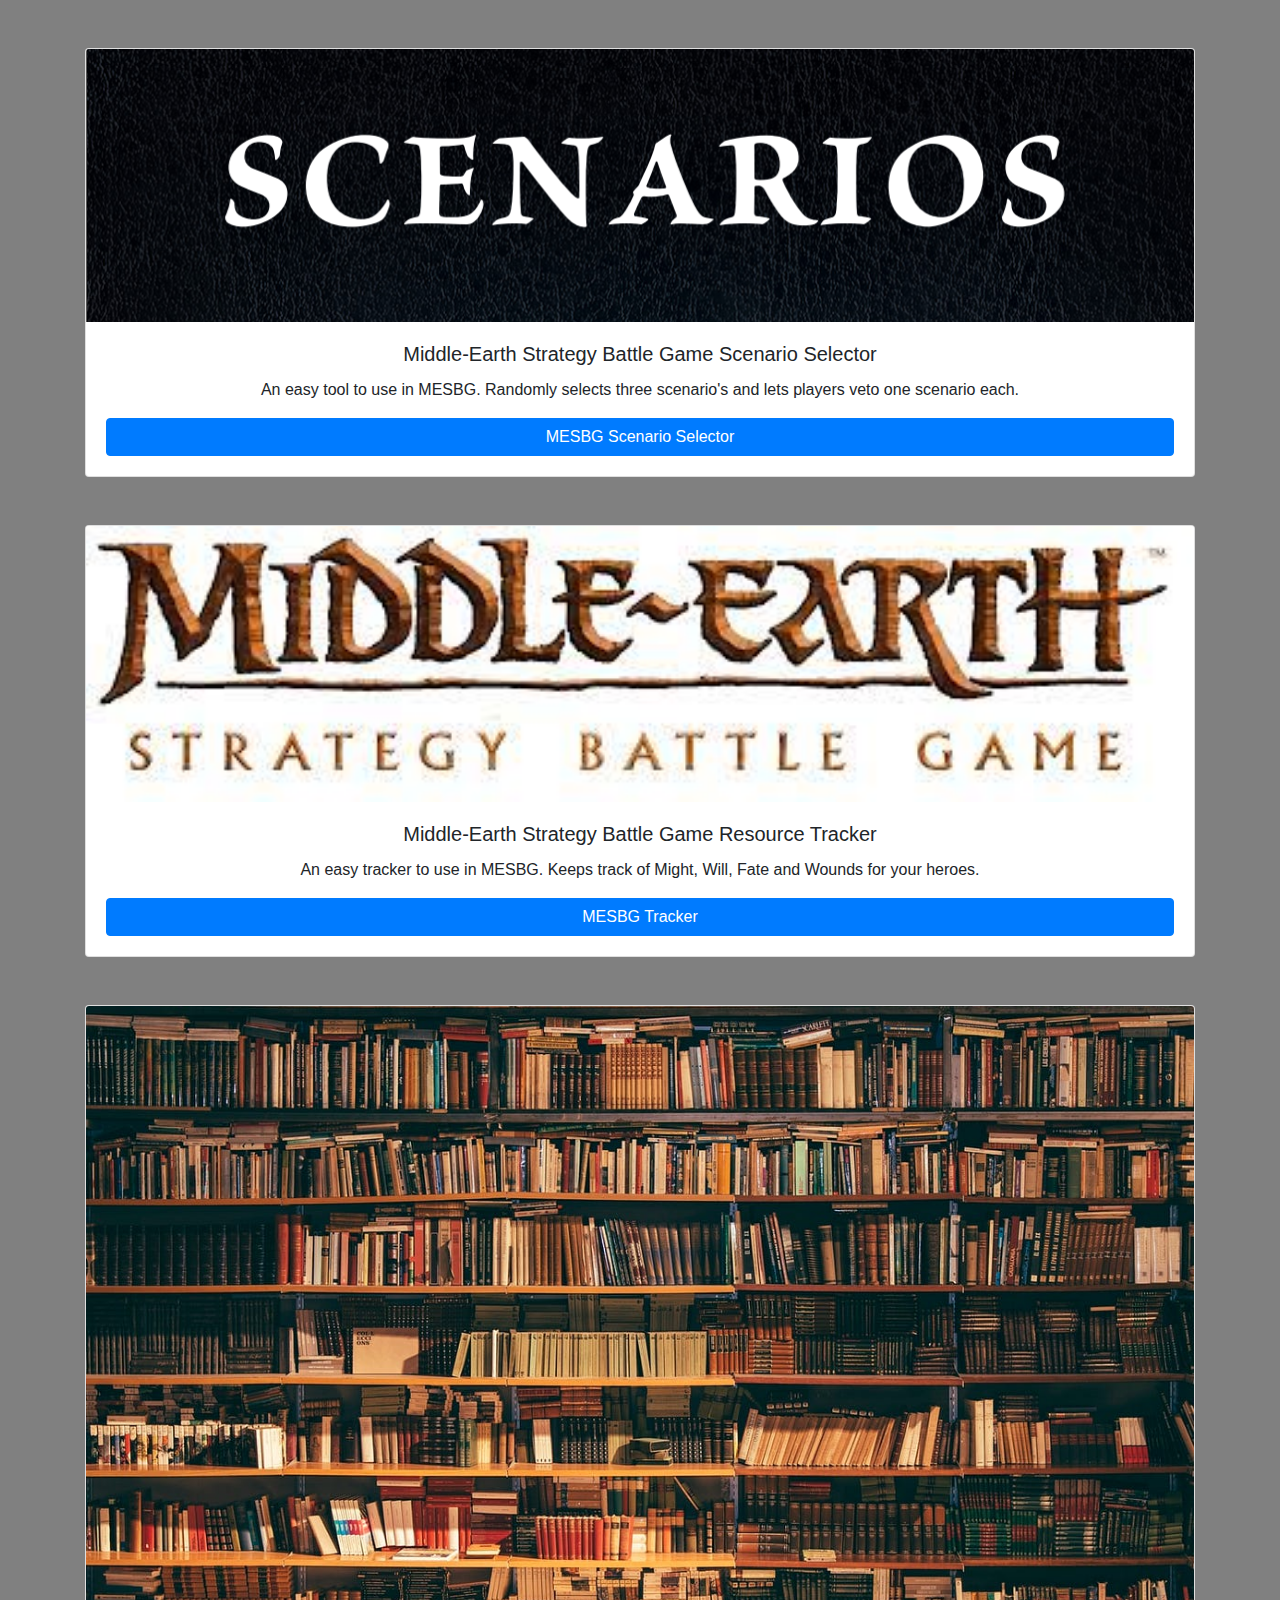
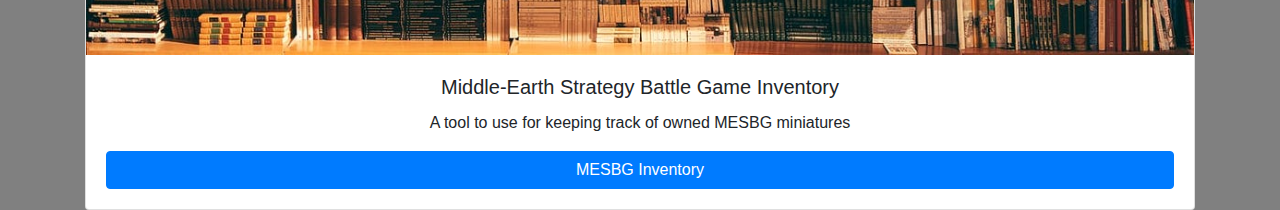
<file: index.html>
<!DOCTYPE html>
<html lang="en">
<head>
    <meta charset="UTF-8">
    <meta http-equiv="X-UA-Compatible" content="IE=edge">
    <meta name="viewport" content="width=device-width, initial-scale=1.0">
    <link rel="stylesheet" href="https://stackpath.bootstrapcdn.com/bootstrap/4.3.1/css/bootstrap.min.css" integrity="sha384-ggOyR0iXCbMQv3Xipma34MD+dH/1fQ784/j6cY/iJTQUOhcWr7x9JvoRxT2MZw1T" crossorigin="anonymous">
    <link rel="stylesheet" href="style.css">
    <title>Peter van Kampen</title>
</head>
<body>
  <div class="container">
    <div class="card col-xs-1 mt-5">
      <img src="images/scenarios.png" class="card-img-top" alt="MESBG">
      <div class="card-body">
        <h5 class="card-title text-center">Middle-Earth Strategy Battle Game Scenario Selector</h5>
        <p class="card-text text-center">An easy tool to use in MESBG. Randomly selects three scenario's and lets players veto one scenario each.</p>
        <a href="Scenario_Selector/scenario.html" class="btn btn-primary mx-auto" style="width: 100%;">MESBG Scenario Selector</a>
      </div>
    </div>

    <div class="card col-xs-1 mt-5">
      <img src="images/mesbg.jpg" class="card-img-top" alt="MESBG">
      <div class="card-body">
        <h5 class="card-title text-center">Middle-Earth Strategy Battle Game Resource Tracker</h5>
        <p class="card-text text-center">An easy tracker to use in MESBG. Keeps track of Might, Will, Fate and Wounds for your heroes.</p>
        <a href="SBG_Tracker/tracker.html" class="btn btn-primary mx-auto" style="width: 100%;">MESBG Tracker</a>
      </div>
    </div>

    <div class="card col-xs-1 mt-5">
      <img src="images/repository.jpg" class="card-img-top" alt="MESBG">
      <div class="card-body">
        <h5 class="card-title text-center">Middle-Earth Strategy Battle Game Inventory</h5>
        <p class="card-text text-center">A tool to use for keeping track of owned MESBG miniatures</p>
        <a href="Inventory/inventory.html" class="btn btn-primary mx-auto" style="width: 100%;">MESBG Inventory</a>
      </div>
    </div>

  </div>   
</body>
</html>
</file>
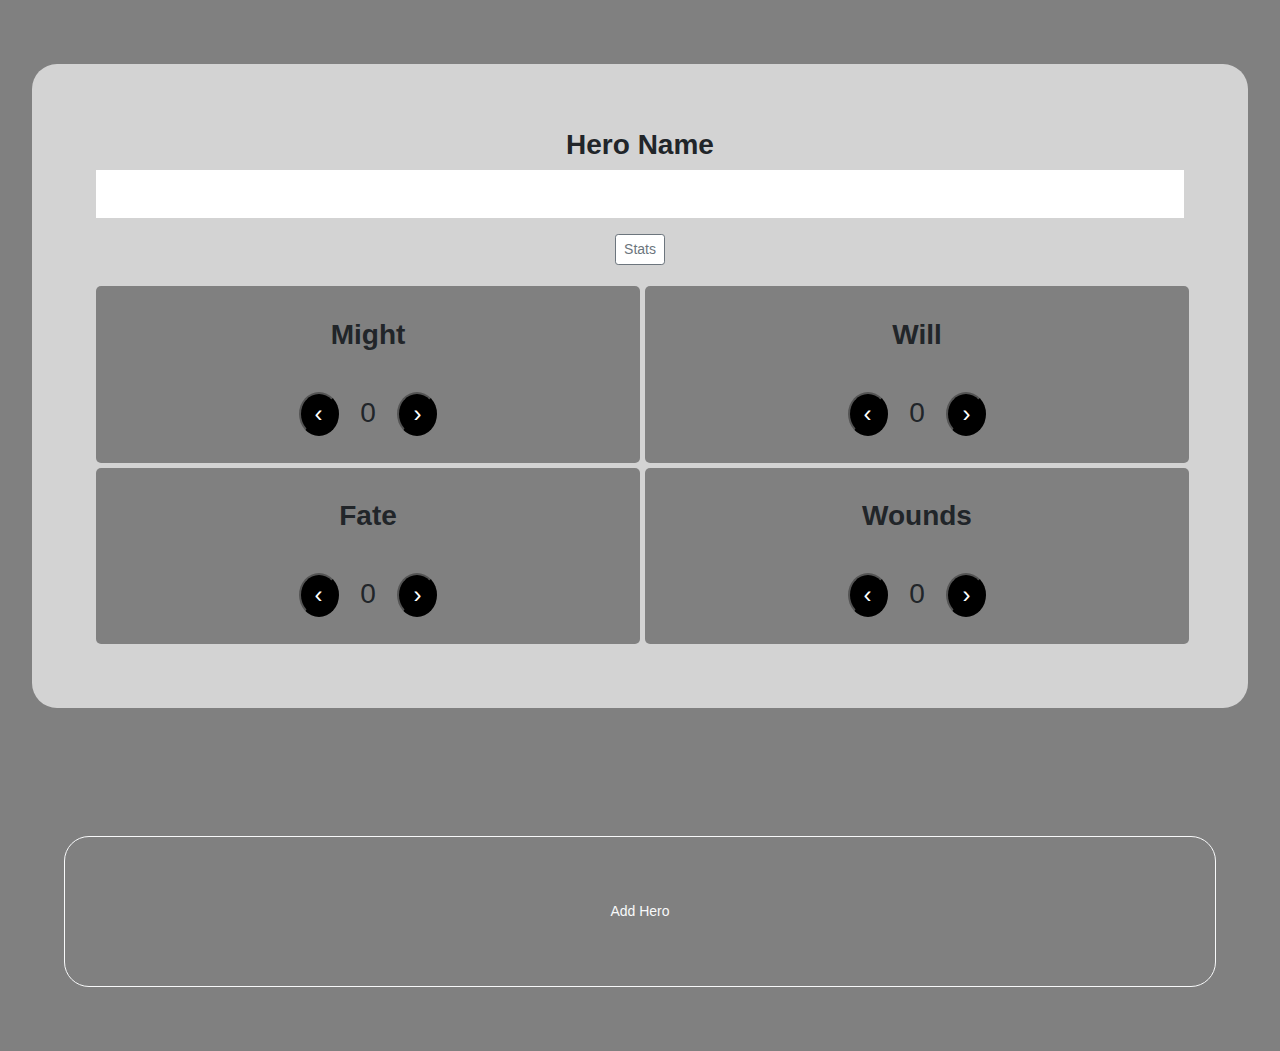
<file: SBG_Tracker/tracker.html>
<!DOCTYPE html>
<html lang="en">
<head>
    <meta charset="UTF-8">
    <meta http-equiv="X-UA-Compatible" content="IE=edge">
    <meta name="viewport" content="width=device-width, initial-scale=1.0">
    <link rel="stylesheet" href="https://stackpath.bootstrapcdn.com/bootstrap/4.3.1/css/bootstrap.min.css" integrity="sha384-ggOyR0iXCbMQv3Xipma34MD+dH/1fQ784/j6cY/iJTQUOhcWr7x9JvoRxT2MZw1T" crossorigin="anonymous">
    <link rel="stylesheet" href="style.css">
    <script src="script.js"></script>
    <title>MESBG Resource Tracker</title>
</head>
<body>
    <div id="container">

        <div class="hero">      
            <h3><b>Hero Name</b></h3>    
            <p id="heroName" contenteditable="true"></p>
            <button type="button" class="btn btn-outline-secondary btn-sm statButton" onclick="statBlock('0')">Stats</button>
            <div class="stats" id="stats0" style="display: none;">
                <table style="width:90%">
                    <tr>
                        <td>Mv</td>
                        <td>F</td>
                        <td>S</td>
                        <td>D</td>
                        <td>A</td>
                        <td>W</td>
                        <td>C</td>
                    </tr>
                    <tr>
                        <td contenteditable='true'></td>
                        <td contenteditable='true'></td>
                        <td contenteditable='true'></td>
                        <td contenteditable='true'></td>
                        <td contenteditable='true'></td>
                        <td contenteditable='true'></td>
                        <td contenteditable='true'></td>               
                      </tr>
                </table>
            </div>
            <div class="resources">
                <div>
                    <p><b>Might</b></p>                    
                    <br>
                    <br>
                    <button onclick="lowerMight('0')">&#8249;</button>
                    <p id="might0">0</p>
                    <button onclick="upMight('0')">&#8250;</button>
                </div>
                <div>
                    <p><b>Will</b></p> 
                    <br>
                    <br>
                    <button onclick="lowerWill('0')">&#8249;</button>
                    <p id="will0">0</p>
                    <button onclick="upWill('0')">&#8250;</button>
                </div>
                <div>
                    <p><b>Fate</b></p> 
                    <br>
                    <br>
                    <button onclick="lowerFate('0')">&#8249;</button>
                    <p id="fate0">0</p>
                    <button onclick="upFate('0')">&#8250;</button>
                </div>
                <div>
                    <p><b>Wounds</b></p> 
                    <br>
                    <br>
                    <button onclick="lowerWound('0')">&#8249;</button>
                    <p id="wound0">0</p>
                    <button onclick="upWound('0')">&#8250;</button>
                </div>
                
            </div>

        </div>


    </div> 

    <button type="button" class="btn btn-outline-light btn-sm newHero" onclick="addHero()">Add Hero</button>
</body>
</html>
</file>
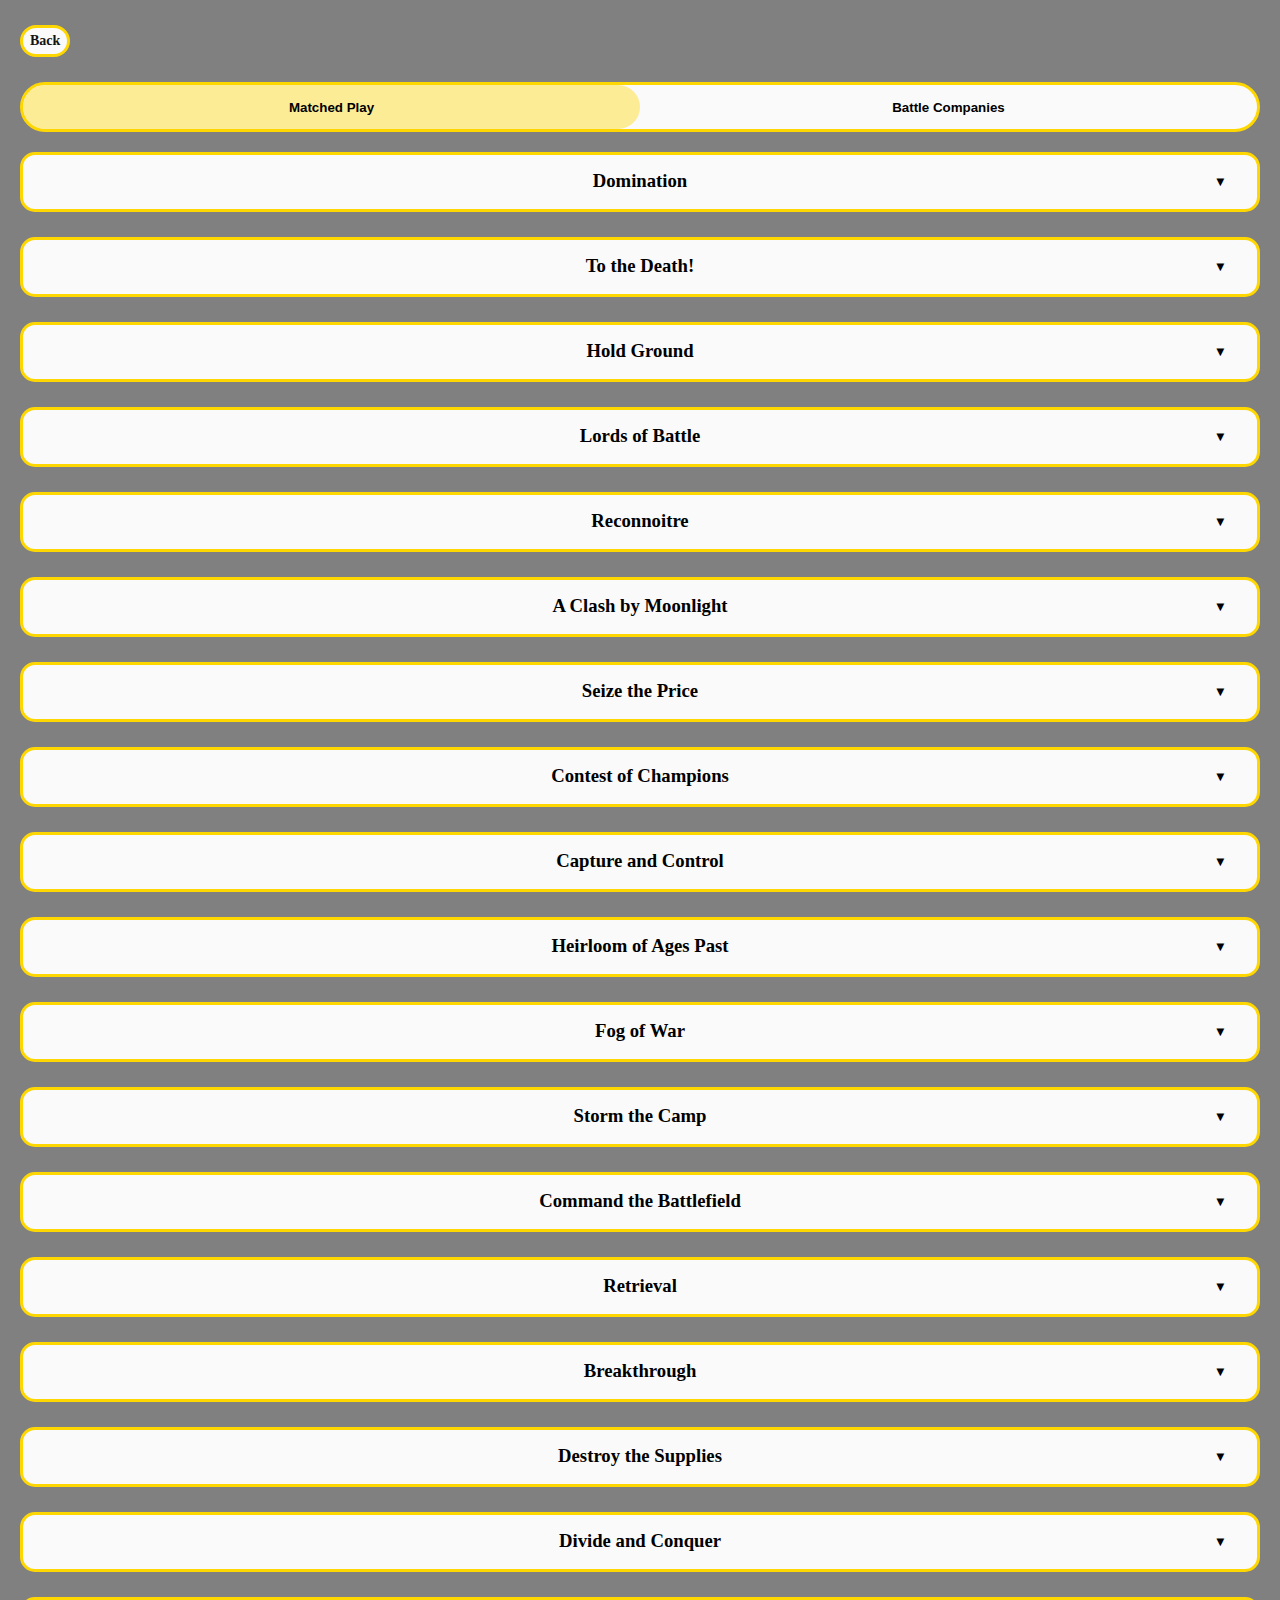
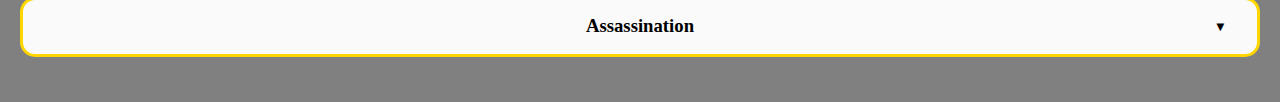
<file: Scenario_Selector/all.html>
<!DOCTYPE html>
<html lang="en">
<head>
    <meta charset="UTF-8">
    <meta http-equiv="X-UA-Compatible" content="IE=edge">
    <meta name="viewport" content="width=device-width, initial-scale=1.0">
    <title>All Scenarios</title>
    <link rel="stylesheet" href="style.css">
    <script src="script.js" defer></script>
</head>
<body>
    <div class="container">
        <nav>
            <a href="./scenario.html">Back</a>
        </nav>

        <div class="toggle">
            <button class="toggle_option_1" onclick="optionAllClick(1)">Matched Play</button>
            <button class="toggle_option_2" onclick="optionAllClick(2)">Battle Companies</button>
            <span class="toggle_slider"></span>
        </div>
        
        <div class="matched_play_all">
        <script>
            fetch('./scenarios.json')
                .then(response => response.json())
                .then(data => {
                    data.scenarios.forEach((scenario, index) => {

                        const num = index + 1
                        document.querySelector('.matched_play_all').innerHTML += `
                        <div class="scenario_${num} scenario box"  onclick="expandScenario(document.querySelector('.scenario_${num}'))">
                            <div class="scenario_heading">
                                <h3 class="title"></h3>
                                <button class="expand">
                                    &#9660;
                                </button>
                            </div>
                            <div class="scenario_body">

                                <div class="outline">
                                    <h3>Scenario Outline</h3>
                                    <p></p>
                                </div>

                                <div class="layout">
                                    <h3>Layout</h3>
                                    <p></p>
                                    <img src="#" alt="layout_image">
                                </div>

                                <div class="starting_position">
                                    <h3>Starting Positions</h3>
                                    <p></p>
                                </div>

                                <div class="priority">
                                    <h3>Initial Priority</h3>
                                    <p></p>
                                </div>

                                <div class="objectives">
                                    <h3>Objectives</h3>
                                    <p></p>
                                </div>

                                <div class="victory_points">
                                    <h3>Victory Points</h3>
                                    <ul></ul>
                                </div>

                                <div class="special_rules hidden">
                                    <h3>Special Rules</h3>
                                </div>
                            </div>
                        </div>`

                        const title = document.querySelector('.scenario_'+num+' .title')
                        const outline = document.querySelector('.scenario_'+num+' .outline p')
                        const layout = document.querySelector('.scenario_'+num+' .layout p')
                        const starting_position = document.querySelector('.scenario_'+num+' .starting_position p')
                        const priority = document.querySelector('.scenario_'+num+' .priority p')
                        const objectives = document.querySelector('.scenario_'+num+' .objectives p')
                        const victory_points = document.querySelector('.scenario_'+num+' .victory_points ul')
                        const special_rules = document.querySelector('.scenario_'+num+' .special_rules')
                        const image = document.querySelector('.scenario_'+num+' .layout img')

                        title.innerText = scenario.name
                        outline.innerText = scenario.outline
                        layout.innerText = scenario.layout
                        starting_position.innerText = scenario.starting_position
                        priority.innerText = scenario.priority
                        objectives.innerText = scenario.objectives
                        image.src = './images/' + scenario.image 

                        victory_points.innerHTML = '';
                        scenario.victory_points.forEach(single => {
                            let li = document.createElement("li");
                            li.appendChild(document.createTextNode(single));
                            victory_points.appendChild(li);
                        })

                        special_rules.innerHTML = '<h3>Special Rules</h3>';
                        if(scenario.special_rules[0] !== 'This scenario has no special rules'){
                            special_rules.classList.remove('hidden')
                            const gold = getComputedStyle(document.documentElement).getPropertyValue('--gold');
                            scenario.special_rules.forEach(single => {
                                let p = document.createElement('p')
                                let span = document.createElement('span')
                                span.appendChild(document.createTextNode(`${single.name}: `))
                                span.style.fontWeight = 600;
                                p.appendChild(span)
                                p.appendChild(document.createTextNode(single.description))
                                special_rules.appendChild(p)
                                if(single.table){
                                    let table = document.createElement('table')
                                    const row = table.insertRow();
                                    row.style.borderBottom = '2px solid ' + gold
                                    row.style.backgroundColor = gold + '33'
                                    const cell1 = row.insertCell()
                                    cell1.appendChild(document.createTextNode('D6'))
                                    const cell2 = row.insertCell()
                                    cell2.appendChild(document.createTextNode(('Result')))

                                    for (let index = 0; index < single.table[0].length; index++) {
                                        const row = table.insertRow();
                                        const cell1 = row.insertCell()
                                        cell1.appendChild(document.createTextNode(single.table[0][index]))
                                        const cell2 = row.insertCell()
                                        cell2.appendChild(document.createTextNode(single.table[1][index]))
                                        if(index % 2 !== 0) {
                                            row.style.backgroundColor = gold + '33'
                                        }
                                    }

                                    special_rules.appendChild(table)
                                }
                            })        
                        } else if(!special_rules.classList.contains('hidden')) {
                            special_rules.classList.add('hidden')
                        }
                    })
                })
                .catch(err => console.log(err));
        </script>
        </div>

        <div class="battle_companies_all" style="display: none">
            <script>
                fetch('./bc_scenarios.json')
                    .then(response => response.json())
                    .then(data => {
                        data.scenarios.forEach((scenario, index) => {
    
                            const num = index + 1
                            document.querySelector('.battle_companies_all').innerHTML += `
                            <div class="bc_scenario_${num} scenario box"  onclick="expandScenario(document.querySelector('.bc_scenario_${num}'))">
                                <div class="scenario_heading">
                                    <h3 class="title"></h3>
                                    <button class="expand">
                                        &#9660;
                                    </button>
                                </div>
                                <div class="scenario_body">
    
                                    <div class="outline">
                                        <h3>Scenario Outline</h3>
                                        <p></p>
                                    </div>
    
                                    <div class="layout">
                                        <h3>Layout</h3>
                                        <p></p>
                                        <img src="#" alt="layout_image">
                                    </div>
    
                                    <div class="starting_position">
                                        <h3>Starting Positions</h3>
                                        <p></p>
                                    </div>
    
                                    <div class="objectives">
                                        <h3>Objectives</h3>
                                        <p></p>
                                    </div>
    
                                    <div class="victory_points">
                                        <h3>Victory Conditions</h3>
                                        <ul></ul>
                                    </div>
    
                                    <div class="special_rules hidden">
                                        <h3>Special Rules</h3>
                                    </div>
                                </div>
                            </div>`
    
                            const title = document.querySelector('.bc_scenario_'+num+' .title')
                            const outline = document.querySelector('.bc_scenario_'+num+' .outline p')      
                            const starting_position = document.querySelector('.bc_scenario_'+num+' .starting_position p')
                            const objectives = document.querySelector('.bc_scenario_'+num+' .objectives p')
                            const victory_points = document.querySelector('.bc_scenario_'+num+' .victory_points ul')
                            const special_rules = document.querySelector('.bc_scenario_'+num+' .special_rules')
                            const image = document.querySelector('.bc_scenario_'+num+' .layout img')
    
                            title.innerText = scenario.name
                            outline.innerText = scenario.outline
                            starting_position.innerText = scenario.starting_position
                            objectives.innerText = scenario.objectives
                            image.src = './images/' + scenario.image 
    
                            victory_points.innerHTML = '';
                            scenario.victory_points.forEach(single => {
                                let li = document.createElement("li");
                                let span = document.createElement('span')
                                span.appendChild(document.createTextNode(single.name + ' - '))
                                span.style.fontWeight = 600;
                                li.appendChild(span);
                                li.appendChild(document.createTextNode(single.description));
                                victory_points.appendChild(li);
                            })
    
                            special_rules.innerHTML = '<h3>Special Rules</h3>';
                            if(scenario.special_rules[0] !== 'This scenario has no special rules'){
                                special_rules.classList.remove('hidden')
                                const gold = getComputedStyle(document.documentElement).getPropertyValue('--gold');
                                scenario.special_rules.forEach(single => {
                                    let p = document.createElement('p')
                                    let span = document.createElement('span')
                                    span.appendChild(document.createTextNode(`${single.name}: `))
                                    span.style.fontWeight = 600;
                                    p.appendChild(span)
                                    p.appendChild(document.createTextNode(single.description))
                                    special_rules.appendChild(p)
                                    if(single.table){
                                        let table = document.createElement('table')
                                        const row = table.insertRow();
                                        row.style.borderBottom = '2px solid ' + gold
                                        row.style.backgroundColor = gold + '33'
                                        const cell1 = row.insertCell()
                                        cell1.appendChild(document.createTextNode('D6'))
                                        const cell2 = row.insertCell()
                                        cell2.appendChild(document.createTextNode(('Result')))
    
                                        for (let index = 0; index < single.table[0].length; index++) {
                                            const row = table.insertRow();
                                            const cell1 = row.insertCell()
                                            cell1.appendChild(document.createTextNode(single.table[0][index]))
                                            const cell2 = row.insertCell()
                                            cell2.appendChild(document.createTextNode(single.table[1][index]))
                                            if(index % 2 !== 0) {
                                                row.style.backgroundColor = gold + '33'
                                            }
                                        }
    
                                        special_rules.appendChild(table)
                                    }
                                })        
                            } else if(!special_rules.classList.contains('hidden')) {
                                special_rules.classList.add('hidden')
                            }
                        })
                    })
                    .catch(err => console.log(err));
            </script>
            </div>

    </div> 
</body>
</html>
</file>
<file: style.css>
body{
    background-color: gray;
}
</file>
<file: SBG_Tracker/style.css>
body{
    background-color: gray;
}

.hero{
    width: 95%;
    margin: 5% auto;
    padding: 5%;

    border-radius: 25px;

    background-color: lightgray;

    text-align: center;
}

#heroName{
    width: 100%;
    background-color: white;
    color: black;
    font-size: 32px;
}

#resourceAmount{
    width: 100%;
    background-color: white;
    color: black;
    font-size: 22px;
    display: block;
}

.hero td{
    border: 1px solid black;
    width: 14%;
    text-align: center;
}

.hero table{
    margin-left: 5%;
}

.stats{  
    background-color: white;
    width: 100%;
    border-radius: 10px;
    padding: 2px;
}

#statContainer{
    width: 14%;;
}

.resources{
    margin-top: 2%;
    display: grid;
    grid-gap: 5px;
    grid-template-columns: 50% 50%;
    grid-template-rows: auto auto;
    font-size: 24px;
}

.resources div{
    background-color: gray;
    text-align: center;
    border-radius: 5px;
    padding: 5%;
}

.resources div button, .resources div p{
    display: inline;
}

.resources button{
    padding: 2px 14px;
    background-color: black;
    color: white;
    border-radius: 50%;
}

.resources p{
    margin: 2px 15px;
    font-size: 28px;
}

input { 
    text-align: center; 
}

.newHero{
    width: 90%;
    margin: 5%;
    padding: 5%;

    border-radius: 25px;
}

.statButton{
    background-color: white;
}
</file>
<file: Scenario_Selector/style.css>
*, *::after, *::before {
    margin: 0;
    padding: 0;
    box-sizing: border-box;
}

:root {
    --gold: #ffd700;
    --gold-faded: #ffd70066;
    --white: #fafafa;
    --green: #25b425;
    --red: #d40000;
    --black: #131313;
    --gray: #808080;
}

body{
    background-color: var(--gray);
}

nav {
    margin: 5px 0 25px 0;
    display: flex;
    flex-direction: row;
    justify-content: space-between;
}
nav a {
    color: var(--black);
    background-color: var(--white);
    text-decoration: none;
    padding: 5px 7px 5px 7px;
    border: 3px solid var(--gold);
    border-radius: 250px;
    font-size: 14px;
    font-weight: 800;
}

.container{
    padding: 20px;
}

.box {
    background-color: var(--white);
    border: 3px solid var(--gold);
    border-radius: 15px;
    padding: 15px;
    margin-bottom: 25px;
}

.header h1, .header p{
    margin-bottom: 10px;
    text-align: center;
}

.header button {
    margin: 10px;
    width: calc(100% - 20px);
    padding: 15px;
    border-radius: 10px;
    color: var(--white);
    background-color: var(--gold);
    border: none;
    font-size: 25px;
    text-shadow: 2px 2px 10px var(--black);
    box-shadow: 1px 1px 5px 0px var(--black);
}

.hidden {
    display: none;
}

.side_selection h3{
    text-align: center;
}

.side_selection h1{
    text-align: center;
    margin: 20px 0;
}
.side_selection h1.good{
    color: var(--green);
}
.side_selection h1.evil{
    color: var(--red);
}

.scenario {
    height: 60px;
    overflow: hidden;
    transition: 0.4s ease;
}
.scenario.expanded {
    height: max-content;
}

.scenario .scenario_heading {
    position: relative;
    
}
.scenario .scenario_heading h3 {
    text-align: center;
}
.scenario .scenario_heading .expand {
    position: absolute;
    right: 15px;
    top: 0;
    height: 100%;

    border: none;
    background-color: none;
    background: none;

    transition: .3s ease;
}
.scenario.expanded .scenario_heading .expand {
    -webkit-transform:rotate(180deg);
    -moz-transform: rotate(180deg);
    -ms-transform: rotate(180deg);
    -o-transform: rotate(180deg);
    transform: rotate(180deg);
}

.scenario .scenario_body {
    margin-top: 20px;
    padding-top: 10px;
    text-align: center;
    border-top: 1px solid var(--gray);
}
.scenario .scenario_body h3 {
    margin-bottom: 5px;
    margin-top: 10px;
}

.scenario .scenario_body .layout img {
    width: 100%;
    object-fit: contain;
}

.scenario .scenario_body .victory_points ul {
    padding-left: 15px;
}
.scenario .scenario_body .victory_points ul li {
    padding-bottom: 5px;
}

.scenario .scenario_body .special_rules p {
    margin-bottom: 5px;
}
.scenario .scenario_body .special_rules table {
    margin-top: 10px;
    border-collapse: collapse;
}
.scenario .scenario_body .special_rules table td {
    min-width: 40px;
    padding: 10px 5px;
}


/* .toggle {
    margin: 0 0 1.5rem; 
    box-sizing: border-box;
    font-size: 0;
    display: flex; 
    flex-flow: row nowrap;
    justify-content: flex-start; 
    align-items: stretch;
}
.toggle input + label {
    margin: 0; padding: .75rem 2rem; box-sizing: border-box;
    position: relative; display: inline-block;
    border: solid 1px #DDD; background-color: #FFF;
    font-size: 1rem; line-height: 140%; font-weight: 600; text-align: center;
    box-shadow: 0 0 0 rgba(255,255,255,0);
    transition:   border-color .15s ease-out, 
        color .25s ease-out, 
        background-color .15s ease-out,
        box-shadow .15s ease-out;
}
.toggle input:hover + label {border-color: blue}
.toggle input:checked + label {
    background-color: red;
    color: #FFF;
    box-shadow: grey;
    border-color: green;
    z-index: 1;
} */

  
.toggle {
    display: flex;
    border-radius: 50px;
    margin: 10px 0 20px 0;
    width: 100%;
    height: 50px;
    background-color: var(--white);
    border: 3px solid var(--gold);
    position: relative;
    overflow: hidden;
}
.toggle button {
    background-color: transparent;
    border: none;
    width: 50%;
    font-weight: 600;
    z-index: 3;
}
.toggle .toggle_slider {
    position: absolute;
    left: 0%;
    width: 50%;
    height: 100%;
    background-color: var(--gold-faded);
    border-radius: 50px;
    transition: 0.4s ease-in-out;
}
</file>
